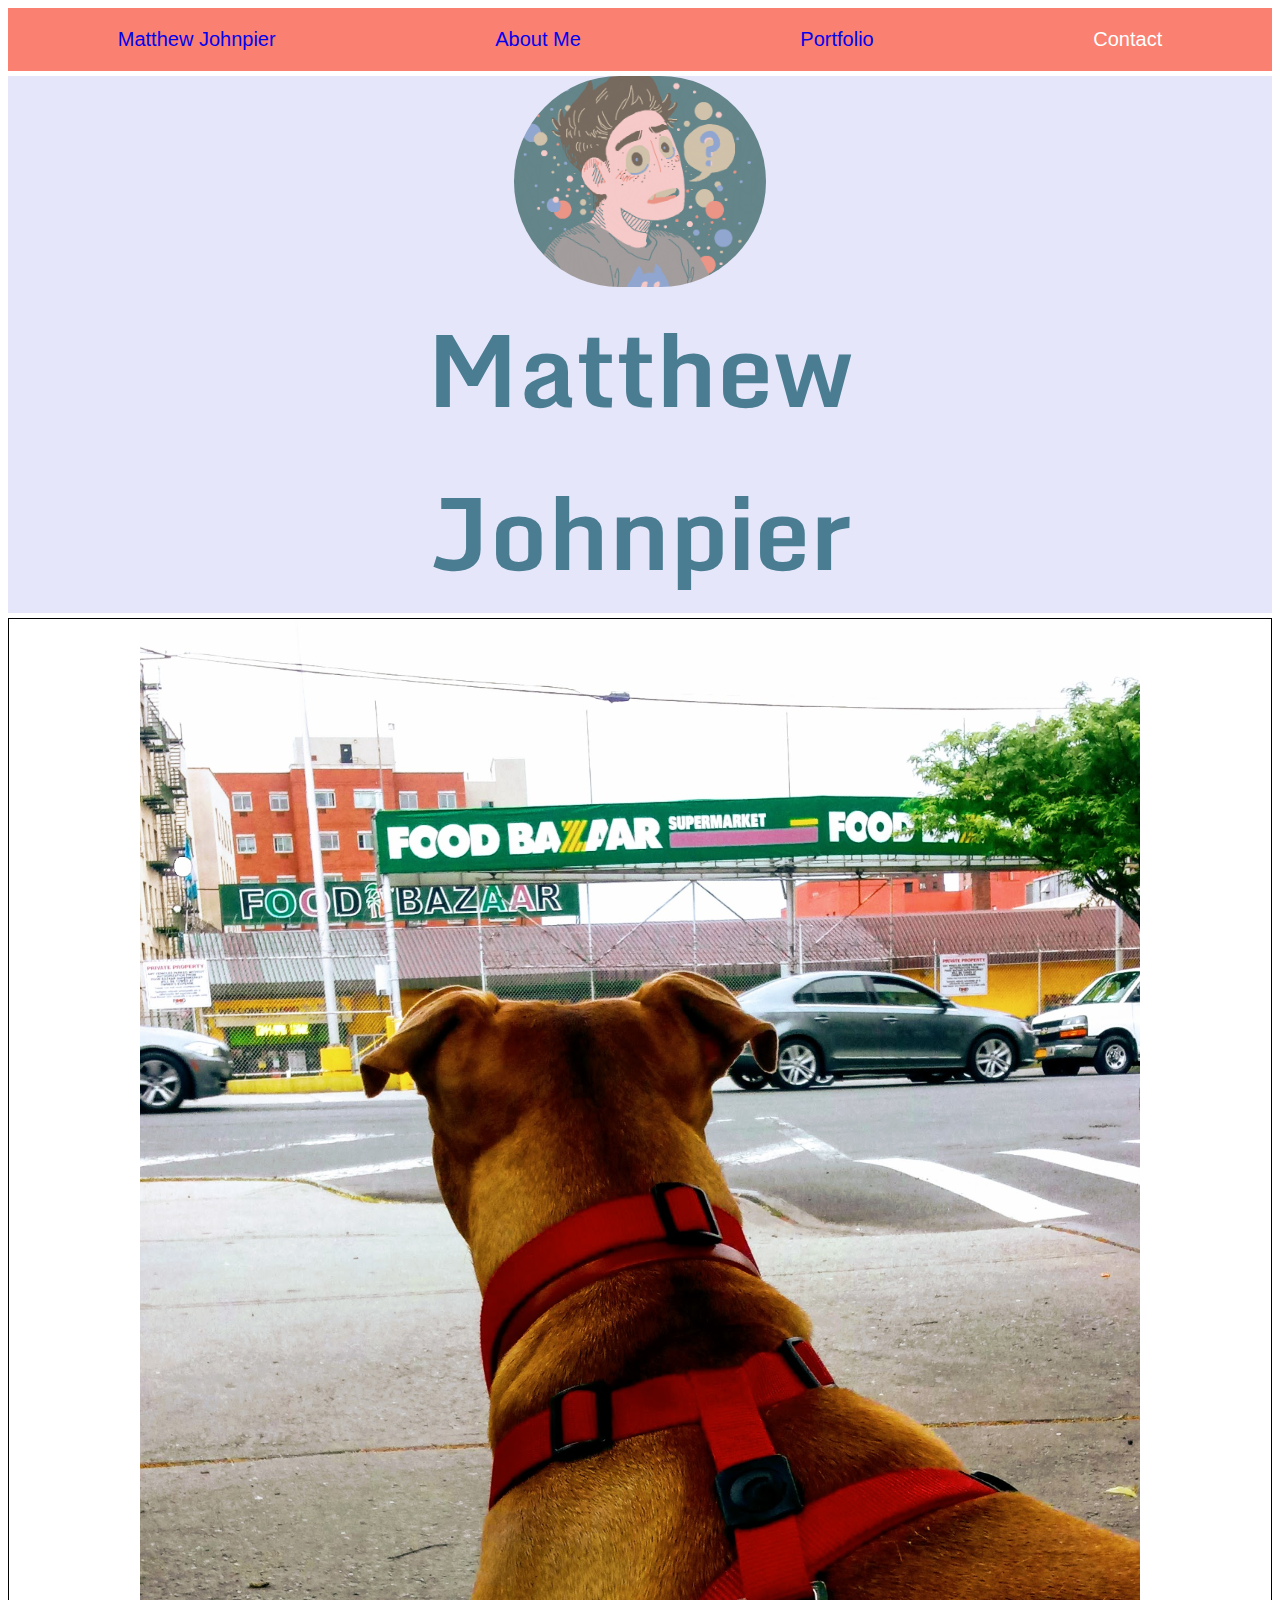
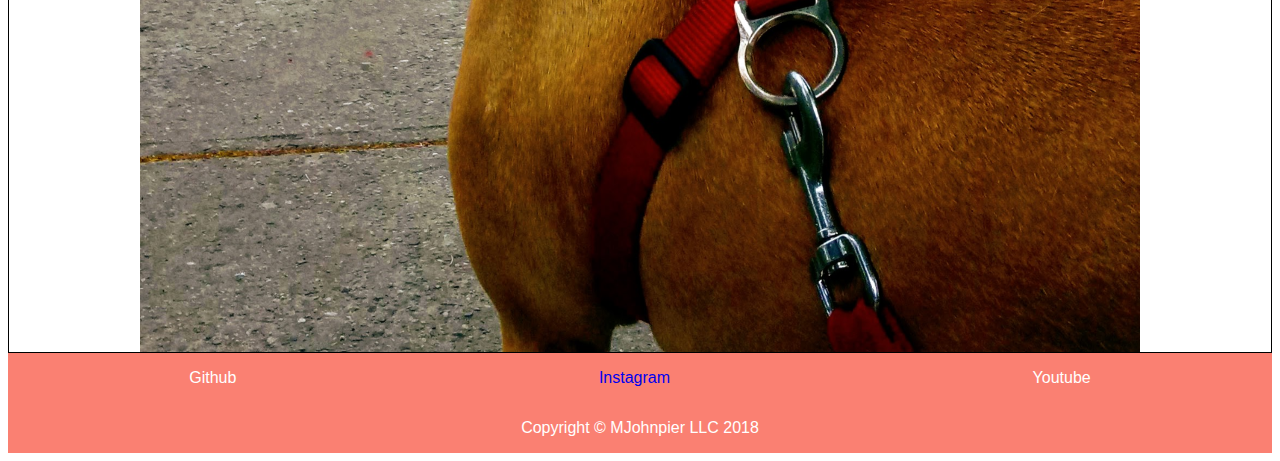
<file: index.html>
<!DOCTYPE html>
<html>
<head>
    <title>Matt's Portfolio</title>
    <link rel="stylesheet" href="main.css">
    <link href="https://fonts.googleapis.com/css?family=Monda" rel="stylesheet">
    <link href="https://fonts.googleapis.com/css?family=Montserrat" rel="stylesheet">
    <link href="https://fonts.googleapis.com/css?family=Noto+Serif" rel="stylesheet">
</head>

<body>
    <div class="header">
        <a href ="index.html"> Matthew Johnpier</a>
        <a href ="aboutme.html"> About Me </a>
        <a href ="portfolio.html"> Portfolio </a>
        <p>Contact</p>
    </div>

    <div class="row mid">
        <img class="profilePic" src="Icon2.png">
        <h1>Matthew</h1> 
        <h1>Johnpier</h1>
    </div>

    <div class="dogpic">
        <img src="chevy.jpg">
    </div>

    <div class="footer">
        <p>Github</p>
        <a href="https://www.instagram.com/mattscooldog/">Instagram</a>
        <p>Youtube</p>
    </div>

    <div class="row footer">
        <p>Copyright © MJohnpier LLC 2018</p>
    </div>
</body>

</html>
</file>
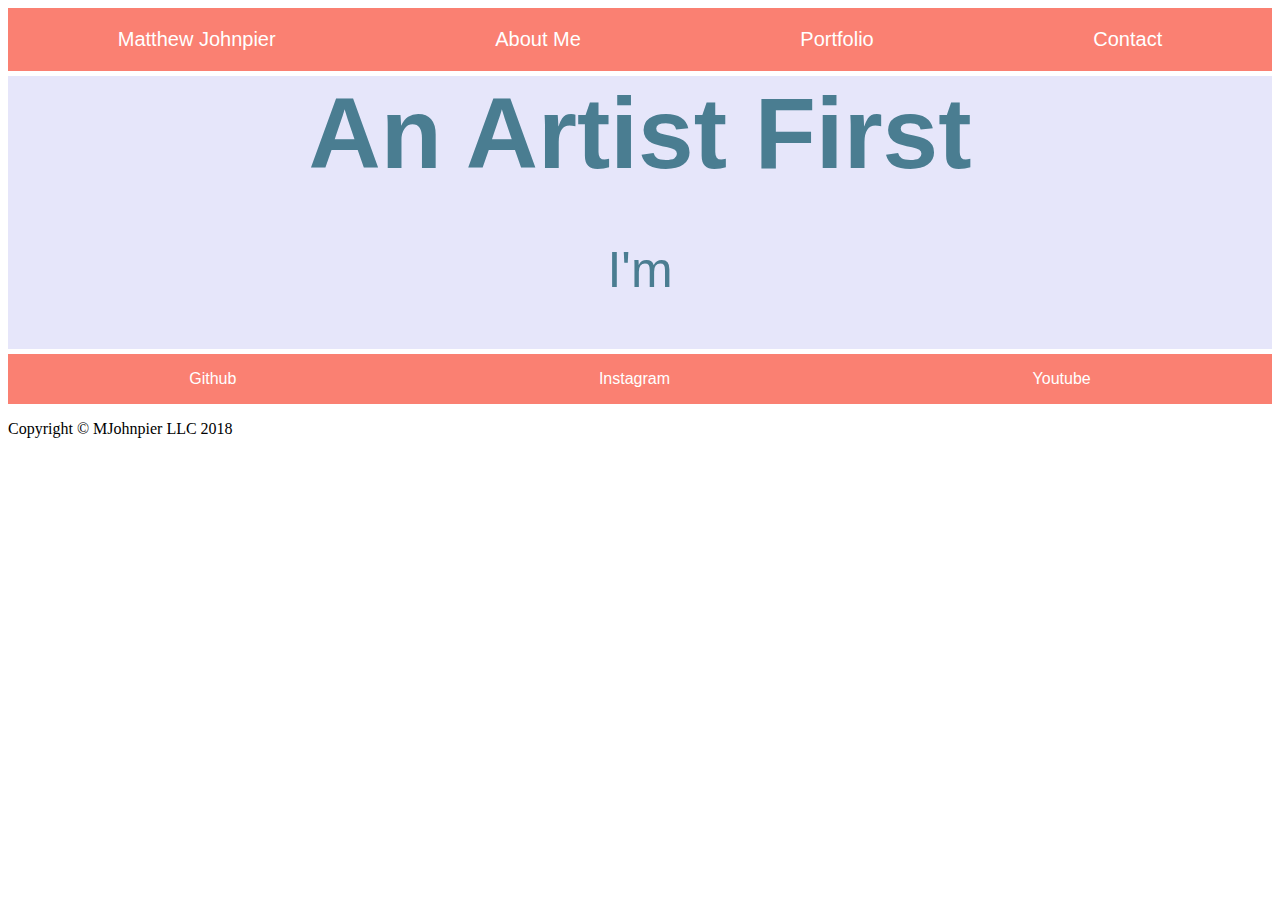
<file: aboutme.html>
<!DOCTYPE html>
<html>
    <head>
        <title>Matt's Portfolio</title>
        <link rel="stylesheet" href="about.css">
    </head>
    
    <body>
        <div class="toprow">
            <a href ="index.html"> Matthew Johnpier</a>
            <a href ="aboutme.html"> About Me </a>
            <a href ="portfolio.html"> Portfolio </a>
            <p>Contact</p>
        </div>

       <div class="row mid">
           <h1>An Artist First</h1>
           <p>I'm </p>
       </div>

        <div class="row links">
            <p>Github</p>
            <a href="https://www.instagram.com/mattscooldog/">Instagram</a>
            <p>Youtube</p>
        </div>

        <div class="row footer">
            <p>Copyright © MJohnpier LLC 2018</p>
        </div>
    </body>
</html>
</file>
<file: main.css>
.header{
    background-color:salmon;
    color:white;
    font-family: 'Open Sans Condensed', sans-serif;
    font-size:20px;
    display:flex;
    justify-content:space-around;
    align-items: center;
}
.profilePic{
    width:20%;
    border-radius:150px;
}
.mid{
    background-color:lavender;
    color:#4a7d91;
    display:flex;
    align-items:center;
    flex-direction:column;
    font-size:50px;
    font-family: 'Monda', sans-serif;
    margin-top:5px;
    margin-bottom:5px;
}

.dogpic{
    border:1px solid black;  
    display:flex;
    justify-content:center;
}

.box {
    height: 300px;    
    width: 300px;
    flex-direction:column;    
    align-items:center;
    font-size:25px; 
    color:#4a7d91;
    border: 5px solid salmon;
    margin-top: 10px;
}

.thumbnails {
    height:250px;
    width:300px;
}
.footer {
    display:flex;
    justify-content:space-around;
    align-items: center;
    background-color:salmon;
    color:white;
    font-family: 'Open Sans Condensed', sans-serif;
}

a {
    text-decoration: none;
}
.header a:visited {
    color:lavender;
    text-decoration:underline;
}
.header a:hover {
    text-decoration: blink;
    color: #4a7d91;
}

.box a:visited {
    text-decoration:underline;
}
.box a:hover {
    text-decoration: blink;
    color: #4a7d91;
}
h1 {
    margin:0;
}
</file>
<file: about.css>
.toprow{
    background-color:salmon;
    color:white;
    font-family: 'Open Sans Condensed', sans-serif;
    font-size:20px;
    display:flex;
    justify-content:space-around;
    align-items: center;
}

.mid{
    background-color:lavender;
    color:#4a7d91;
    display:flex;
    align-items:center;
    flex-direction:column;
    font-size:50px;
    font-family: 'Monda', sans-serif;
    margin-top:5px;
    margin-bottom:5px;
}

.links {
    display:flex;
    justify-content:space-around;
    align-items: center;
    background-color:salmon;
    color:white;
    font-family: 'Open Sans Condensed', sans-serif;
}

a {
    color:white;
    text-decoration: none;
}
a:visited {
    color:lavender;
    text-decoration:underline;
}
a:hover {
    text-decoration: blink;
    color: #4a7d91;
}
h1 {
    margin:0;
}
</file>
